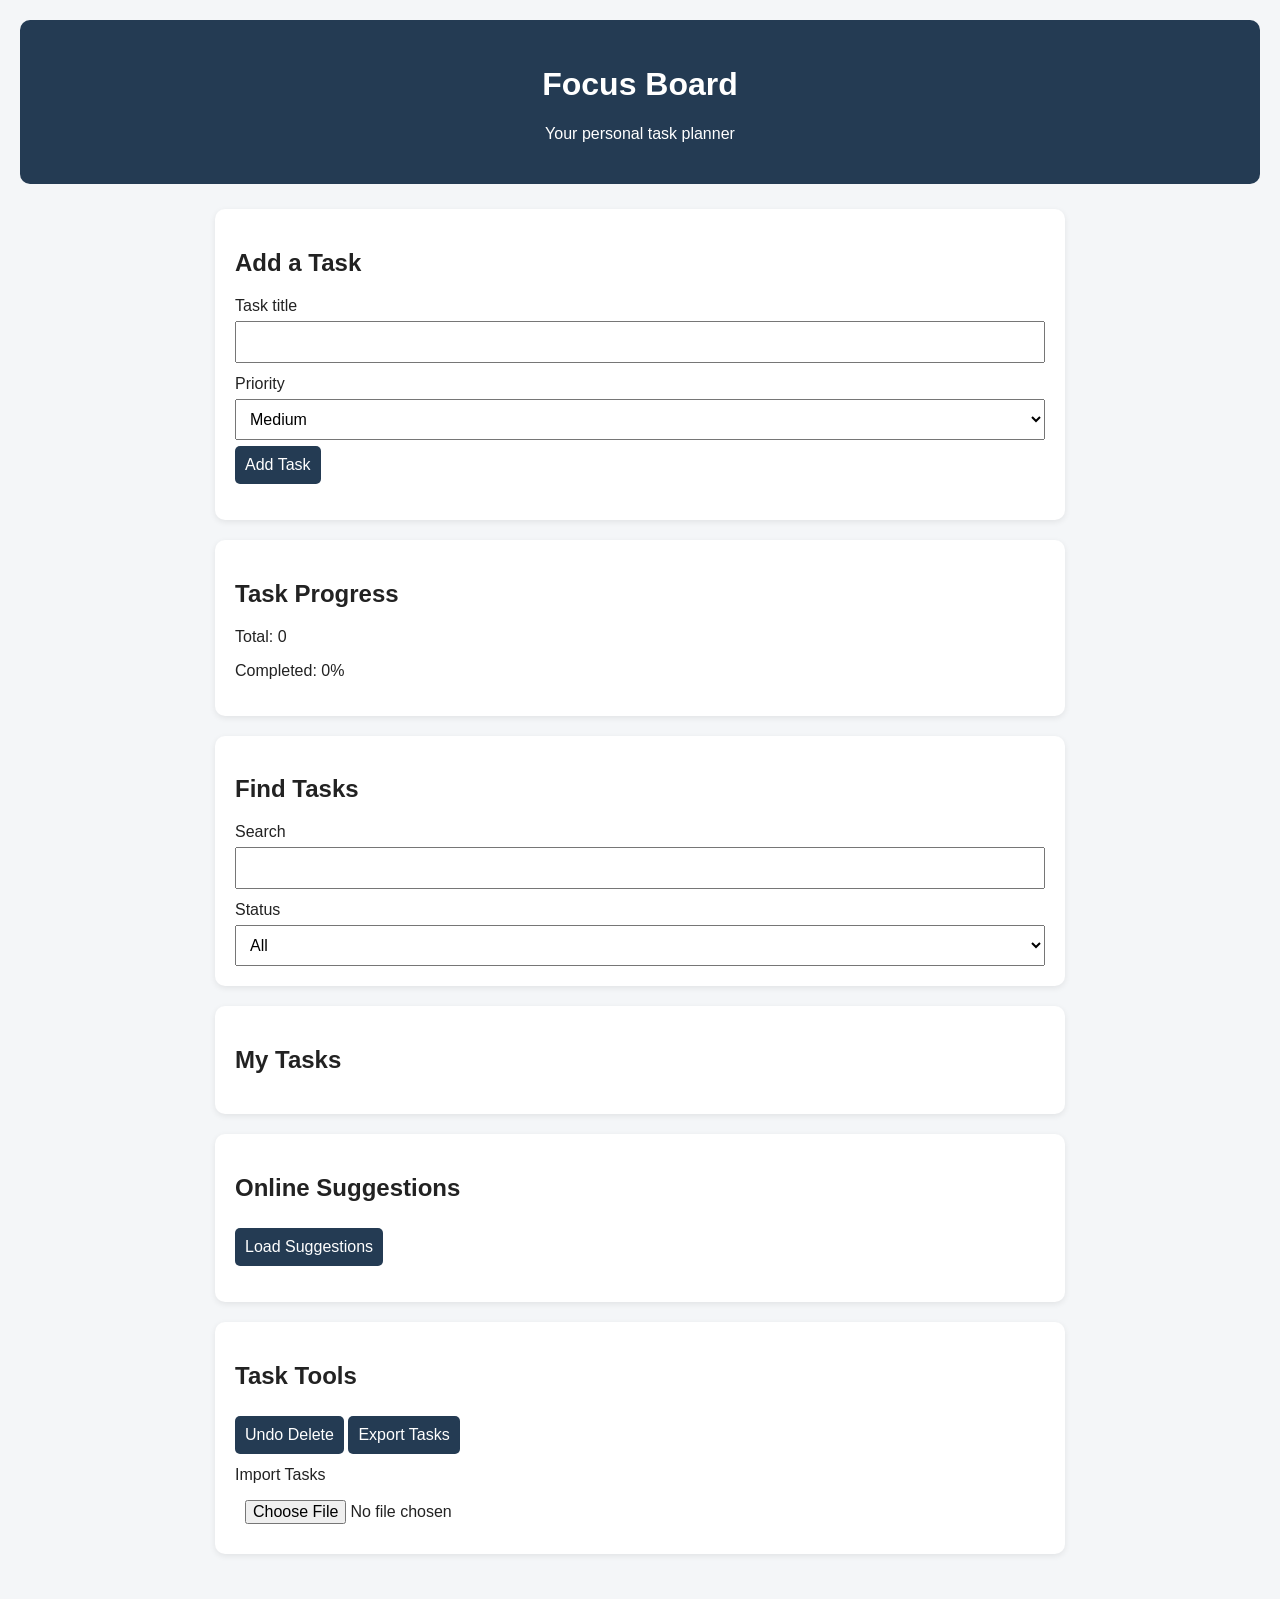
<file: day4/index.html>
<!DOCTYPE html>
<html lang="en">
<head>
  <meta charset="UTF-8">
  <meta name="viewport" content="width=device-width, initial-scale=1.0">
  <title>Focus Board</title>
  <link rel="stylesheet" href="styles.css">
</head>
<body>
  <header>
    <h1>Focus Board</h1>
    <p>Your personal task planner</p>
  </header>

  <main>
    <section aria-labelledby="add-heading">
      <h2 id="add-heading">Add a Task</h2>
      <form id="task-form">
        <label for="task-input">Task title</label>
        <input id="task-input" type="text" maxlength="80" required>

        <label for="priority-input">Priority</label>
        <select id="priority-input">
          <option value="low">Low</option>
          <option value="medium" selected>Medium</option>
          <option value="high">High</option>
        </select>

        <button type="submit">Add Task</button>
      </form>
      <p id="task-message" aria-live="polite"></p>
    </section>

    <section aria-labelledby="stats-heading">
      <h2 id="stats-heading">Task Progress</h2>
      <p id="task-count">Total: 0</p>
      <p id="completion-rate">Completed: 0%</p>
    </section>

    <section aria-labelledby="filter-heading">
      <h2 id="filter-heading">Find Tasks</h2>
      <label for="search-input">Search</label>
      <input id="search-input" type="search">

      <label for="status-filter">Status</label>
      <select id="status-filter">
        <option value="all">All</option>
        <option value="open">Open</option>
        <option value="completed">Completed</option>
      </select>
    </section>

    <section aria-labelledby="tasks-heading">
      <h2 id="tasks-heading">My Tasks</h2>
      <ul id="task-list"></ul>
    </section>

    <section aria-labelledby="suggestions-heading">
      <h2 id="suggestions-heading">Online Suggestions</h2>
      <button type="button" id="load-suggestions">Load Suggestions</button>
      <p id="suggestion-status" aria-live="polite"></p>
      <ul id="suggestion-list"></ul>
    </section>

    <section aria-labelledby="tools-heading">
      <h2 id="tools-heading">Task Tools</h2>
      <button type="button" id="undo-delete">Undo Delete</button>
      <button type="button" id="export-tasks">Export Tasks</button>

      <label for="import-file">Import Tasks</label>
      <input type="file" id="import-file" accept=".json,application/json">
    </section>
  </main>

  <script src="app.js"></script>
</body>
</html>
</file>
<file: day4/styles.css>
* {
  box-sizing: border-box;
}

body {
  font-family: Arial, sans-serif;
  background: #f4f6f8;
  color: #222;
  margin: 0;
  padding: 20px;
}

header {
  text-align: center;
  background: #243b53;
  color: white;
  padding: 25px;
  border-radius: 10px;
}

main {
  max-width: 850px;
  margin: 25px auto;
}

section {
  background: white;
  padding: 20px;
  margin-bottom: 20px;
  border-radius: 10px;
  box-shadow: 0 2px 6px rgba(0, 0, 0, 0.08);
}

label {
  display: block;
  margin-top: 12px;
}

input,
select,
button {
  padding: 10px;
  margin-top: 6px;
  font-size: 16px;
  max-width: 100%;
}

input,
select {
  width: 100%;
}

button {
  cursor: pointer;
  background: #243b53;
  color: white;
  border: none;
  border-radius: 5px;
}

button:hover {
  background: #365b7d;
}

button:focus-visible,
input:focus-visible,
select:focus-visible {
  outline: 3px solid #f0a500;
  outline-offset: 2px;
}

li {
  margin: 12px 0;
  padding: 10px;
  border-bottom: 1px solid #ddd;
}

@media (max-width: 600px) {
  body {
    padding: 10px;
  }

  section {
    padding: 15px;
  }
}
</file>
